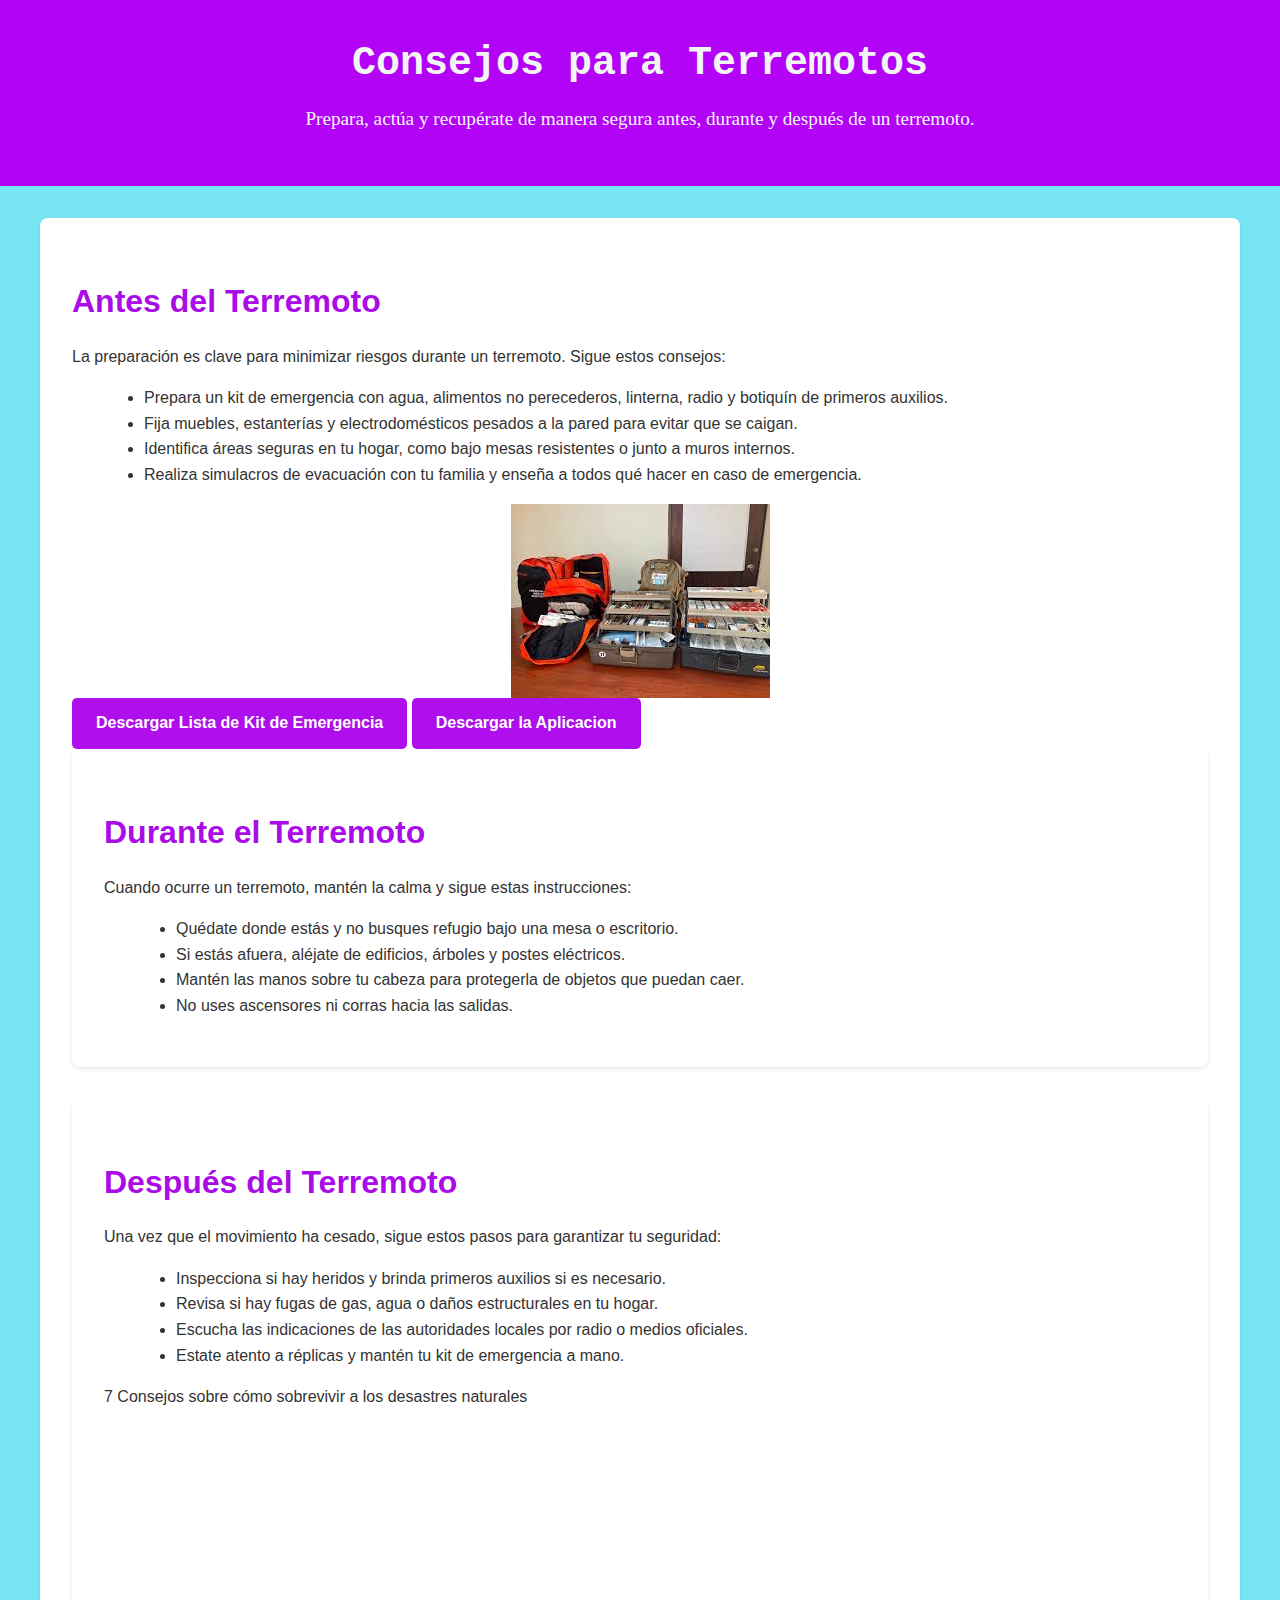
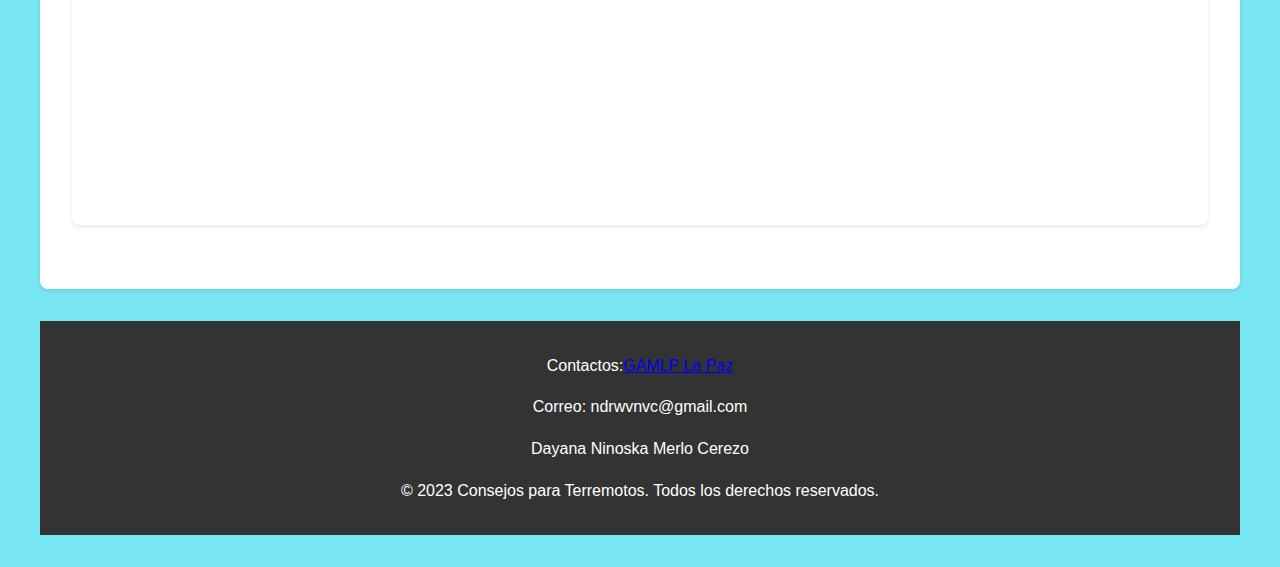
<file: LANDING PAGE/landingpage.html>
<!DOCTYPE html>
 <html lang="es">
   <head>
     <meta charset="UTF-8" />
     <meta name="viewport" content="width=device-width, initial-scale=1.0" />
     <meta
       name="description"
       content="Consejos prácticos para prepararte, actuar y recuperarte antes, durante y después de un terremoto. ¡Protege a tu familia y hogar!"
     />
     <title>Consejos para Terremotos | Preparación y Respuesta</title>
     <link rel="stylesheet" href="landing.css" />
   </head>
   <body>
    <!-- header -->
    <header>
       <h1>Consejos para Terremotos</h1>
       <p>
         Prepara, actúa y recupérate de manera segura antes, durante y después de
         un terremoto.
       </p>
     </header>
 
     <!-- Contenido Principal -->
     <div class="container">
       <!-- Sección: Antes del Terremoto -->
       <div class="section">
         <h2>Antes del Terremoto</h2>
         <p>
           La preparación es clave para minimizar riesgos durante un terremoto.
           Sigue estos consejos:
         </p>
         <ul>
           <li>
             Prepara un kit de emergencia con agua, alimentos no perecederos,
             linterna, radio y botiquín de primeros auxilios.
           </li>
           <li>
             Fija muebles, estanterías y electrodomésticos pesados a la pared
             para evitar que se caigan.
           </li>
           <li>
             Identifica áreas seguras en tu hogar, como bajo mesas resistentes o
             junto a muros internos.
           </li>
           <li>
             Realiza simulacros de evacuación con tu familia y enseña a todos qué
             hacer en caso de emergencia.
           </li>
         </ul>
         <div>
            <img src="images (1).jpg" alt=""></div>
         <a href="https://safetyculture.com/es/listas-de-verificacion/kit-de-emergencia-para-desastres-naturales/" class="cta-button"
           >Descargar Lista de Kit de Emergencia</a
         >
         <a href="https://play.google.com/store/apps/details?id=com.bits.smat&hl=es_BO&pli=1" class="cta-button">Descargar la Aplicacion</a>
         <!-- Sección: Durante el Terremoto -->
       <div class="section">
         <h2>Durante el Terremoto</h2>
         <p>
           Cuando ocurre un terremoto, mantén la calma y sigue estas
           instrucciones:
         </p>
         <ul>
           <li>
             Quédate donde estás y no busques refugio bajo una mesa o escritorio.
           </li>
           <li>
             Si estás afuera, aléjate de edificios, árboles y postes eléctricos.
           </li>
           <li>
             Mantén las manos sobre tu cabeza para protegerla de objetos que
             puedan caer.
           </li>
           <li>No uses ascensores ni corras hacia las salidas.</li>
         </ul>
       </div>
 
       <!-- Sección: Después del Terremoto -->
       <div class="section">
         <h2>Después del Terremoto</h2>
         <p>
           Una vez que el movimiento ha cesado, sigue estos pasos para garantizar
           tu seguridad:
         </p>
         <ul>
           <li>
             Inspecciona si hay heridos y brinda primeros auxilios si es
             necesario.
           </li>
           <li>
             Revisa si hay fugas de gas, agua o daños estructurales en tu hogar.
           </li>
           <li>
             Escucha las indicaciones de las autoridades locales por radio o
             medios oficiales.
           </li>
           <li>
             Estate atento a réplicas y mantén tu kit de emergencia a mano.
           </li>
         </ul>
         <a href="https://youtu.be/bW3Q0TicAR0?si=-ercDAQgIKoDJ2VL"></a>
        <p>7 Consejos sobre cómo sobrevivir a los desastres naturales</p>
       <link rel="stylesheet" href="">
       <iframe
              class="imagen"
              width="652"
              height="367"
              src="https://youtu.be/bW3Q0TicAR0?si=-ercDAQgIKoDJ2VL"  
              title="7 Consejos sobre cómo sobrevivir a los desastres naturales"
              frameborder="0"
              allow="accelerometer; autoplay; clipboard-write; encrypted-media; gyroscope; picture-in-picture; web-share"
              referrerpolicy="strict-origin-when-cross-origin"
              allowfullscreen
            ></iframe> 
       </div> 
     </div>
 
     <!-- Footer -->
     <footer>
        <p>Contactos:<a href="https://lapaz.bo/paif-de-emergencia-linea-156/">GAMLP La Paz</a></p>
        <p>Correo: ndrwvnvc@gmail.com</p>
        <p>Dayana Ninoska Merlo Cerezo</p>
       <p>
         &copy; 2023 Consejos para Terremotos. Todos los derechos reservados.
       </p>
     </footer>
   </body>
 </html>
</file>
<file: LANDING PAGE/landing.css>
body {
    font-family: Arial, sans-serif;
    margin: 0;
    padding: 0;
    line-height: 1.6;
    color: #333;
    background-color: #78e5f3;
  }
  header {
    background-color: #b203f7;
    color: rgb(243, 245, 245);
    text-align: center;
    padding: 2rem 1rem;
  }
  header h1 {
    font-family: 'Courier New', Courier, monospace;
    font-size: 2.5rem;
    margin: 0;
  }
  header p {
    font-family: 'Times New Roman', Times, serif;
    font-size: 1.2rem;
    margin-top: 0.5rem;
  }
  .container {
    max-width: 1200px;
    margin: 2rem auto;
    padding: 0 1rem;
  }
  .section {
    background-color: white;
    border-radius: 8px;
    box-shadow: 0 2px 4px rgba(0, 0, 0, 0.1);
    margin-bottom: 2rem;
    padding: 2rem;
  }
  .section h2 {
    color: #a90ce7;
    font-size: 2rem;
    margin-bottom: 1rem;
  }
  .section ul {
    list-style-type: disc;
    margin-left: 2rem;
  }
  .cta-button {
    display: inline-block;
    background-color: #ae0fec;
    color: white;
    padding: 0.8rem 1.5rem;
    text-decoration: none;
    border-radius: 5px;
    font-weight: bold;
    transition: background-color 0.3s ease;
  }
  .cta-button:hover {
    background-color: #ac09ec;
  }
  footer {
    background-color: #333;
    color: white;
    text-align: center;
    padding: 1rem 0;
    margin-top: 2rem;
  }
  img{
    display: block;
    margin-left: auto;
    margin-right: auto;
    width: 50;
}
iframe{
    display: block;
    margin-left: auto;
    margin-right: auto;
    width: 50;
}
</file>
